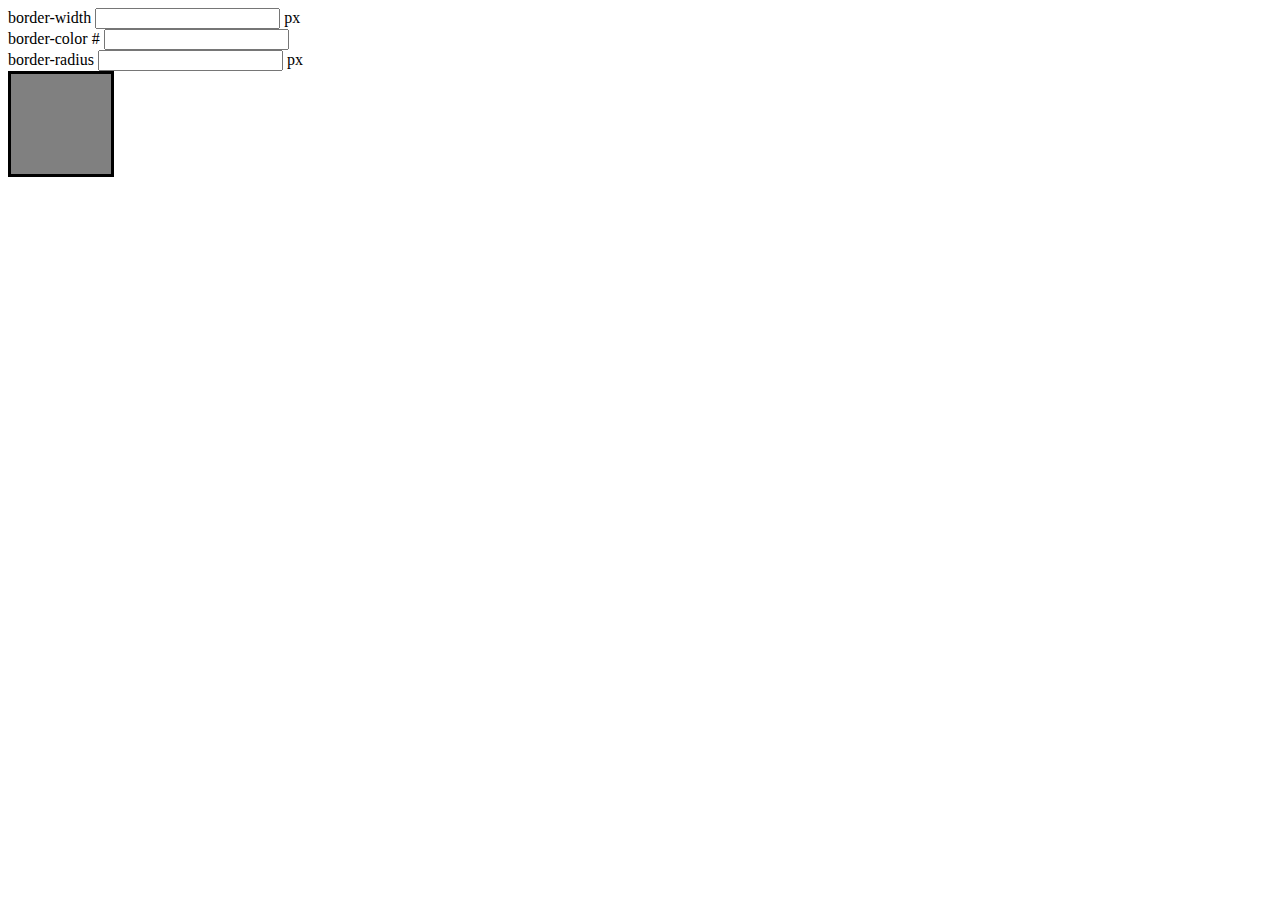
<file: assign1Handout/index.html>
<!doctype html>
<html>

<head>
  <style>
  </style>

  <script
  src="https://code.jquery.com/jquery-3.1.0.js"
      integrity="sha256-slogkvB1K3VOkzAI8QITxV3VzpOnkeNVsKvtkYLMjfk="
    crossorigin="anonymous"></script>

  <script>
    function inputChanged(){
      var x = $("#borderWidth").val() + "px";
      $("#result").css("border-width", x );

      var x = "#" +  $("#borderColor").val();
      $("#result").css("border-color", x );

      var x = $("#borderRadius").val() + "px";
      $("#result").css("border-radius", x );
    }
    
  </script>
</head>

<body>
  <label for='borderWidth'> border-width </label>
  <input onchange='inputChanged()' type='number' id='borderWidth'>
  <span> px </span>
  <br>

  <label for='borderColor'> border-color #</label>
  <input onchange='inputChanged()' type='text' id='borderColor'>
  <br>

  <label for='borderRadius'> border-radius </label>
  <input onchange='inputChanged()' type='number' id='borderRadius'>
  <span> px </span>
  <br>

  <div id='result' style='border-style:solid;height:100px;width:100px;background:gray'> </div>
</body>

</html>
</file>
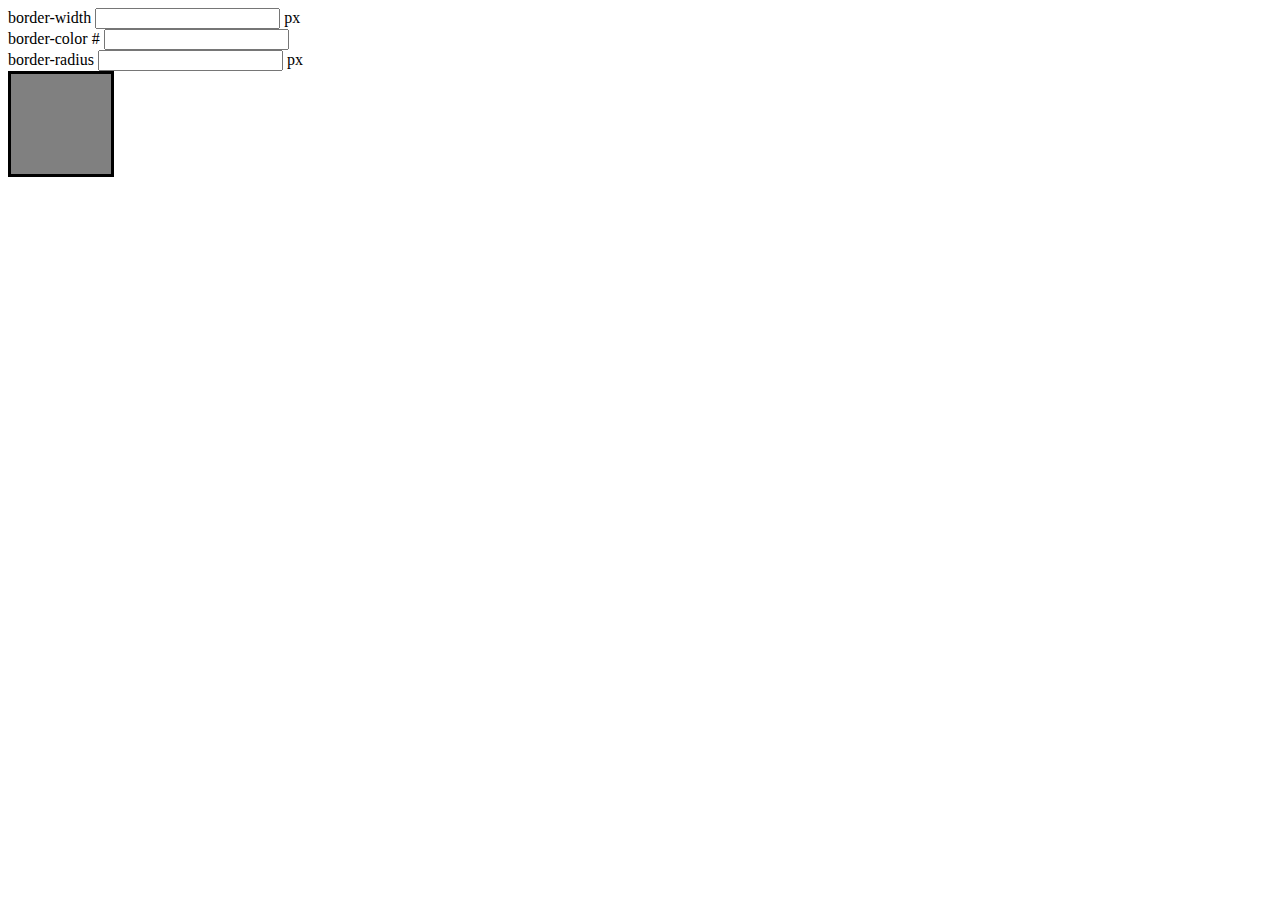
<file: assign1HandoutPureJS/index.html>
<!doctype html>
<html>

<head>
  <style>
  </style>

  <!--
  <script
  src="https://code.jquery.com/jquery-3.1.0.js"
      integrity="sha256-slogkvB1K3VOkzAI8QITxV3VzpOnkeNVsKvtkYLMjfk="
    crossorigin="anonymous"></script>
  -->

  <script>
    function inputChanged(){
      /*var x = $("#borderWidth").val() + "px";
      $("#result").css("border-width", x ); */

      var x = document.getElementById("borderWidth").value + "px"; // get border width
      document.getElementById("result").style.borderWidth = x;

      var x = document.getElementById("borderRadius").value + "px";
      document.getElementById("result").style.borderRadius = x;

      var x = "#" + document.getElementById("borderColor").value;
      document.getElementById("result").style.borderColor = x;
    }
    
  </script>

  <style>
/*
      body{
        background: black;
      }
      */
  </style>
</head>

<body>
  <label for='borderWidth'> border-width </label>
  <input onchange='inputChanged()' type='number' id='borderWidth'>
  <span> px </span>
  <br>

  <label for='borderColor'> border-color #</label>
  <input onchange='inputChanged()' type='text' id='borderColor'>
  <br>

  <label for='borderRadius'> border-radius </label>
  <input onchange='inputChanged()' type='number' id='borderRadius'>
  <span> px </span>
  <br>

  <div id='result' style='border-style:solid;height:100px;width:100px;background:gray'> </div>
</body>

</html>
</file>
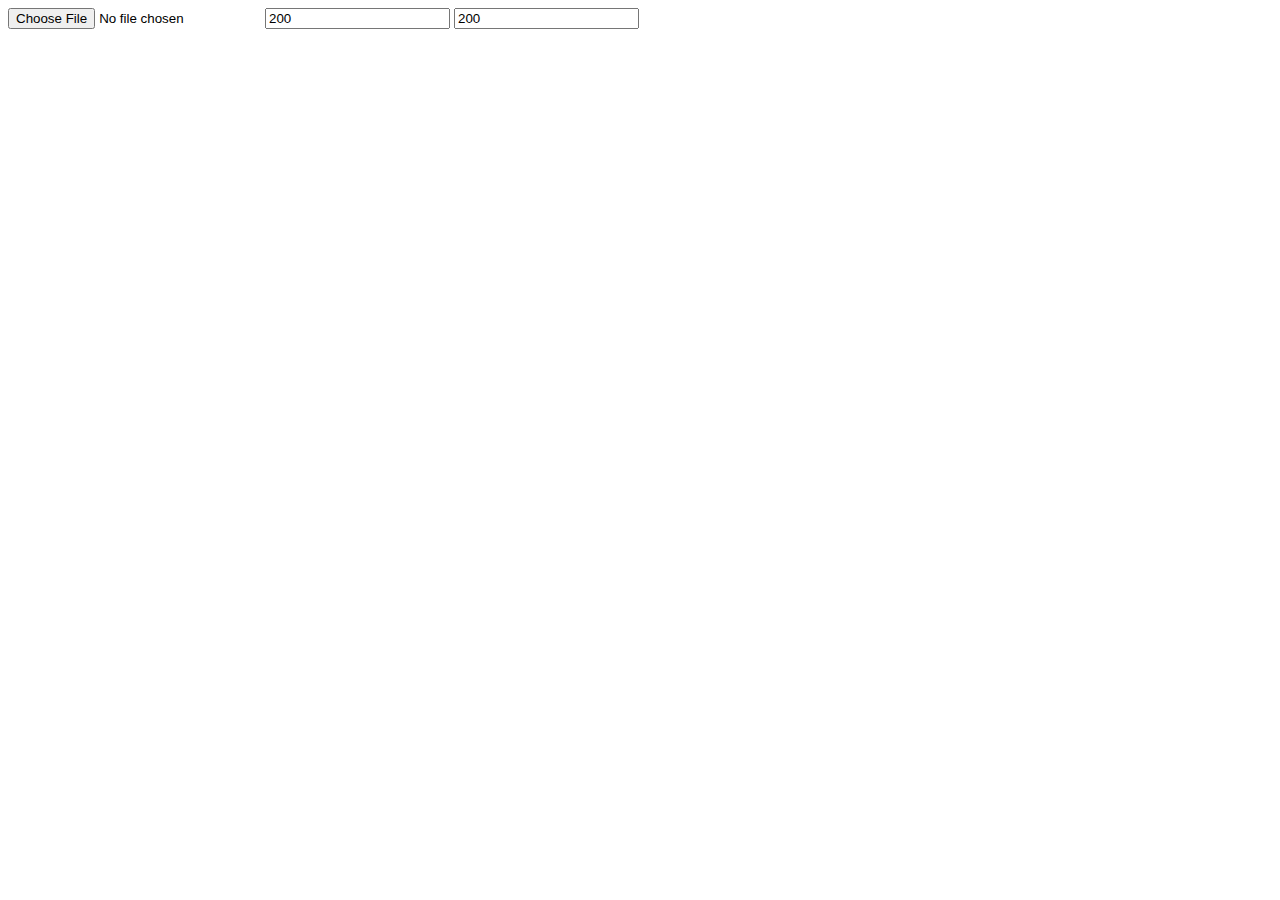
<file: canvas/index.html>
<html>
<head>
<title>
  Image Resizer
</title>
<style>
  #imagePreview{
      display: block;
  }
</style>
<script
  src="https://code.jquery.com/jquery-3.1.1.min.js"
      integrity="sha256-hVVnYaiADRTO2PzUGmuLJr8BLUSjGIZsDYGmIJLv2b8="
    crossorigin="anonymous"></script>

<script>
var MAX_WIDTH = 500;
var MAX_HEIGHT = 500;
var imageUploaded = function()
{
   var file = $('#uploadImage').get(0);
   if(file.files[0].type.split("/")[0].toLowerCase() != "image"){
        alert("Incorrect file type -- Please ensure you are uploading an image file.");
        return;
   }

   MAX_WIDTH = parseFloat(document.getElementById("iWidth").value);
   MAX_HEIGHT = parseFloat(document.getElementById("iHeight").value);

   if ( file.files && file.files[0] && file.files[0].type.split("/")[0].toLowerCase() === "image") {
        var FR = new FileReader();
        FR.onload = function(e) {
            var data = e.target.result;
            var canvas = document.createElement("canvas");
            var img = document.createElement("img");
            img.onload= function(){
                 var width = img.width;
                 var height = img.height;
                 var w2 = MAX_WIDTH;
                 var h2 = MAX_HEIGHT;

                 if (width > height) {
                     if (width > MAX_WIDTH) {
                        w2 = MAX_WIDTH;
                        h2 = height * MAX_WIDTH / width;
                    }
                 } else {
                     if (height > MAX_HEIGHT) {
                        h2 = MAX_HEIGHT;
                        w2 = width * MAX_HEIGHT / height;
                    }
                }
                canvas.width = MAX_WIDTH;
                canvas.height = MAX_HEIGHT;
                var ctx = canvas.getContext("2d");
                ctx.drawImage(img, 0, 0, w2, h2);
                var base64St = canvas.toDataURL("image/png");
                document.getElementById("imagePreview").src = base64St;
                document.getElementById("imagePreview").style.height = MAX_HEIGHT + "px";
                document.getElementById("imagePreview").style.width= MAX_WIDTH + "px";
            }
            img.src = data;
        };  
        FR.readAsDataURL( file.files[0] );
   }
}

</script>

</head>

<body>
  <input type="file" name="uploadImage" id="uploadImage" onchange="imageUploaded()">
  <input type="number" placeholder="Height(px)" id="iHeight" value='200'  onchange="imageUploaded()">
  <input type="number" placeholder="Width(px)" id="iWidth" value='200' onchange="imageUploaded()">
  <img id="imagePreview">
</body>


</html>
</file>
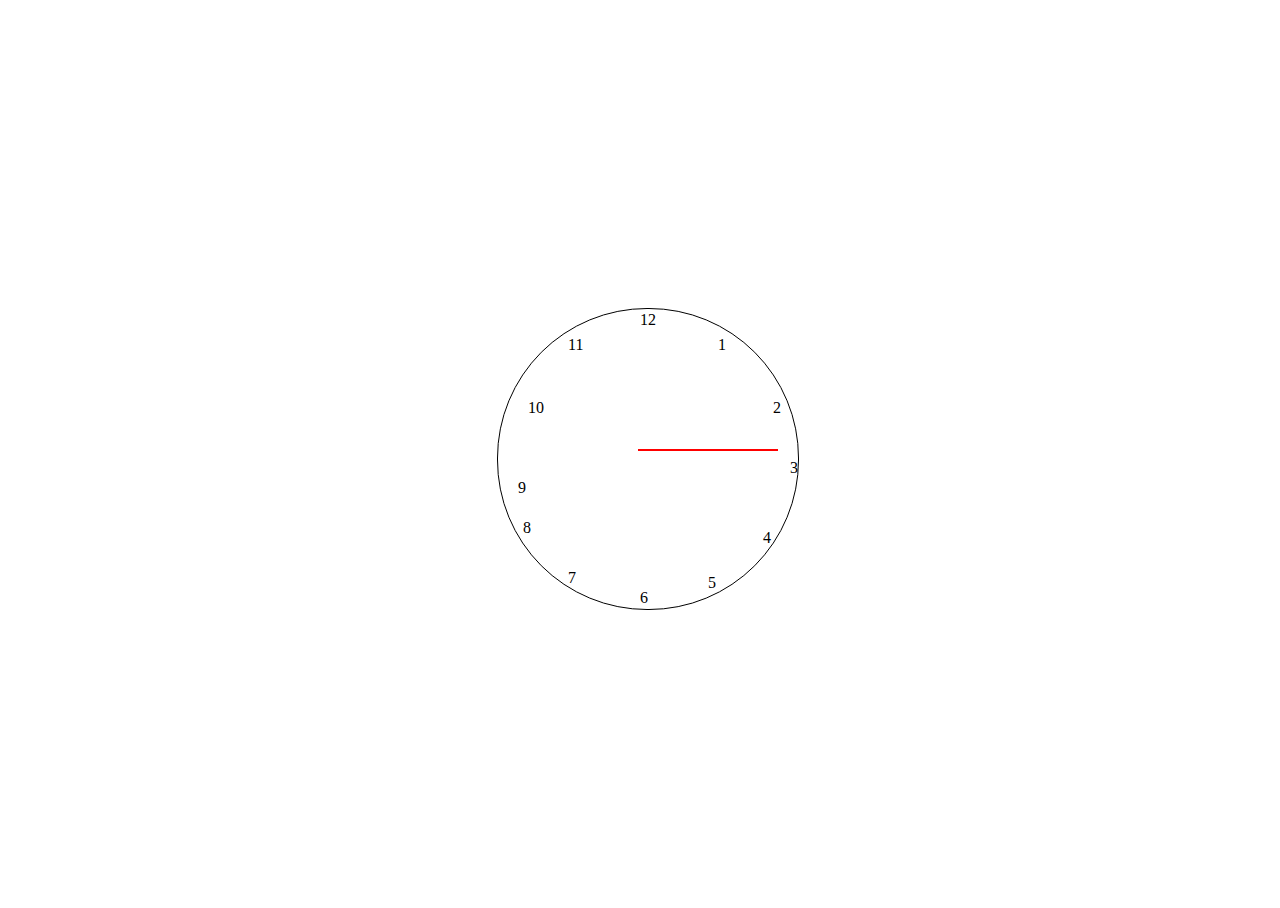
<file: clock/index.html>
<!DOCTYPE html>
<html>
<head>
<style>
body{
  width: 100%;
  height: 100%;
  position: absolute;
}
#clockBox{
    height: 300px;
    width: 300px;
    margin: auto;
    border: 1px solid;
    border-radius: 150px;
}
.num{
  position: absolute;
}
#num12{
    transform: translate(142px, 2px);
}
#num11{
    transform: translate( 70px, 27px);
}
#num10{
    transform: translate(30px, 90px);
}
#num9{
    transform: translate(20px, 170px);
}
#num8{
    transform: translate(25px, 210px);
}
#num7{
    transform: translate(70px, 260px);
}
#num6{
    transform: translate(142px, 280px);
}
#num5{
    transform: translate(210px, 265px);
}
#num4{
    transform: translate(265px, 220px);
}
#num3{
    transform: translate(292px, 150px);
}
#num2{
    transform: translate(275px, 90px);
}
#num1{
    transform: translate(220px, 27px);
}

.hand{
    margin-left: 140px;
    margin-top: 140px;
    transform-origin: 10px 0px;
    position: absolute;
    padding-left: 10px;
}

#hour{
   background: black;
   height: 2px;
   width: 90px;
}

#min{
   background: black;
   height: 2px;
   width: 110px;
}


#sec{
   background: red;
   height: 2px;
   width: 130px;
}


</style>
<script>
  function start(){
    setupScreen();
    setInterval("updateClock()", 1000);
  }
  function setupScreen(){
      document.getElementById("clockBox").style.marginTop = document.getElementsByTagName("body")[0].offsetHeight/2 - 150 + "px";
  }


  function updateClock(){
    var h = new Date().getHours();
    var m = new Date().getMinutes();
    var s = new Date().getSeconds();
    var ampm = "am";
    var daylight = "night";
    if(h > 6 && h < 18){
        daylight = "day";
    }
    if(h > 12){
      ampm = "pm";
      h = h -12;
    }

    var hdeg = (h-3) * 30
    var mdeg = (m-15) * 6;
    var sdeg = (s-15) * 6;

    if(hdeg < 0) hdeg = 360 + hdeg;
    if(mdeg < 0) mdeg = 360 + hdeg;
    if(sdeg < 0) sdeg = 360 + hdeg;

    hdeg += m / 2;

    document.getElementById("hour").style.transform = "rotate(" + hdeg + "deg)";
    document.getElementById("min").style.transform = "rotate(" + mdeg + "deg)";
    document.getElementById("sec").style.transform = "rotate(" + sdeg + "deg)";

  }
</script>
</head>
<body onload='start()'>

<div id='clockBox'>
  <div class='num' id='num1'> 1 </div>
  <div class='num' id='num2'> 2 </div>
  <div class='num' id='num3'> 3 </div>
  <div class='num' id='num4'> 4 </div>
  <div class='num' id='num5'> 5 </div>
  <div class='num' id='num6'> 6 </div>
  <div class='num' id='num7'> 7 </div>
  <div class='num' id='num8'> 8 </div>
  <div class='num' id='num9'> 9 </div>
  <div class='num' id='num10'> 10 </div>
  <div class='num' id='num11'> 11 </div>
  <div class='num' id='num12'> 12 </div>

  <div class='hand' id='hour'> </div>
  <div class='hand' id='min'> </div>
  <div class='hand' id='sec'> </div>

</div>

</body>
</html>
</file>
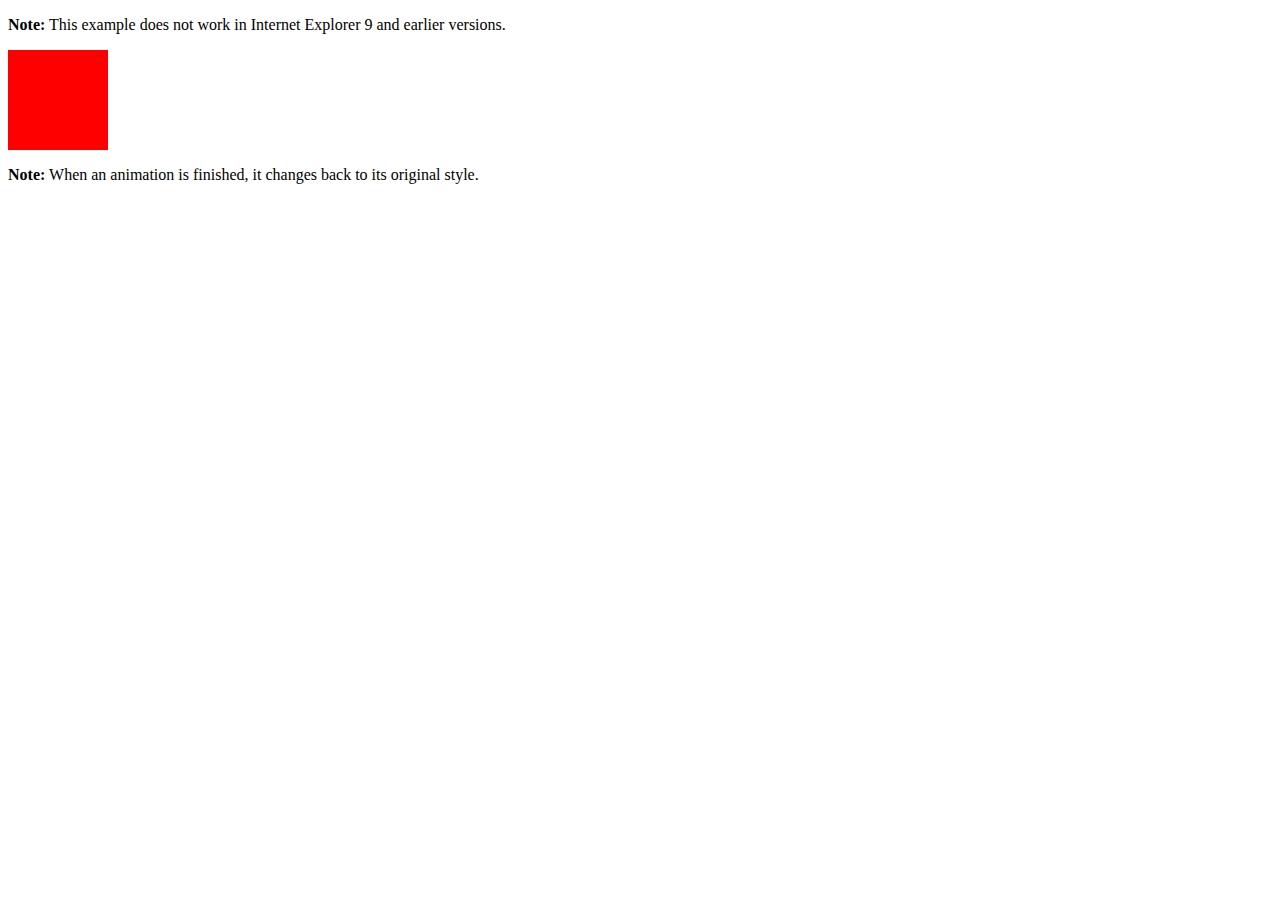
<file: css3Animations/index.html>
<!DOCTYPE html>
<html>
<head>
<style>
div {
    width: 100px;
    height: 100px;
    background-color: red;
/*    animation-name: example; */
    animation-duration: 3s;
    animation-iteration-count:infinite;
}


/* Standard syntax */
@keyframes example {
    0% {background-color: red;}
    50% {background-color: yellow;}
    100% {background-color: red;}
}
</style>
</head>
<body>

<p><b>Note:</b> This example does not work in Internet Explorer 9 and earlier versions.</p>

<div id='box'></div>

<p><b>Note:</b> When an animation is finished, it changes back to its original style.</p>

</body>
</html>
</file>
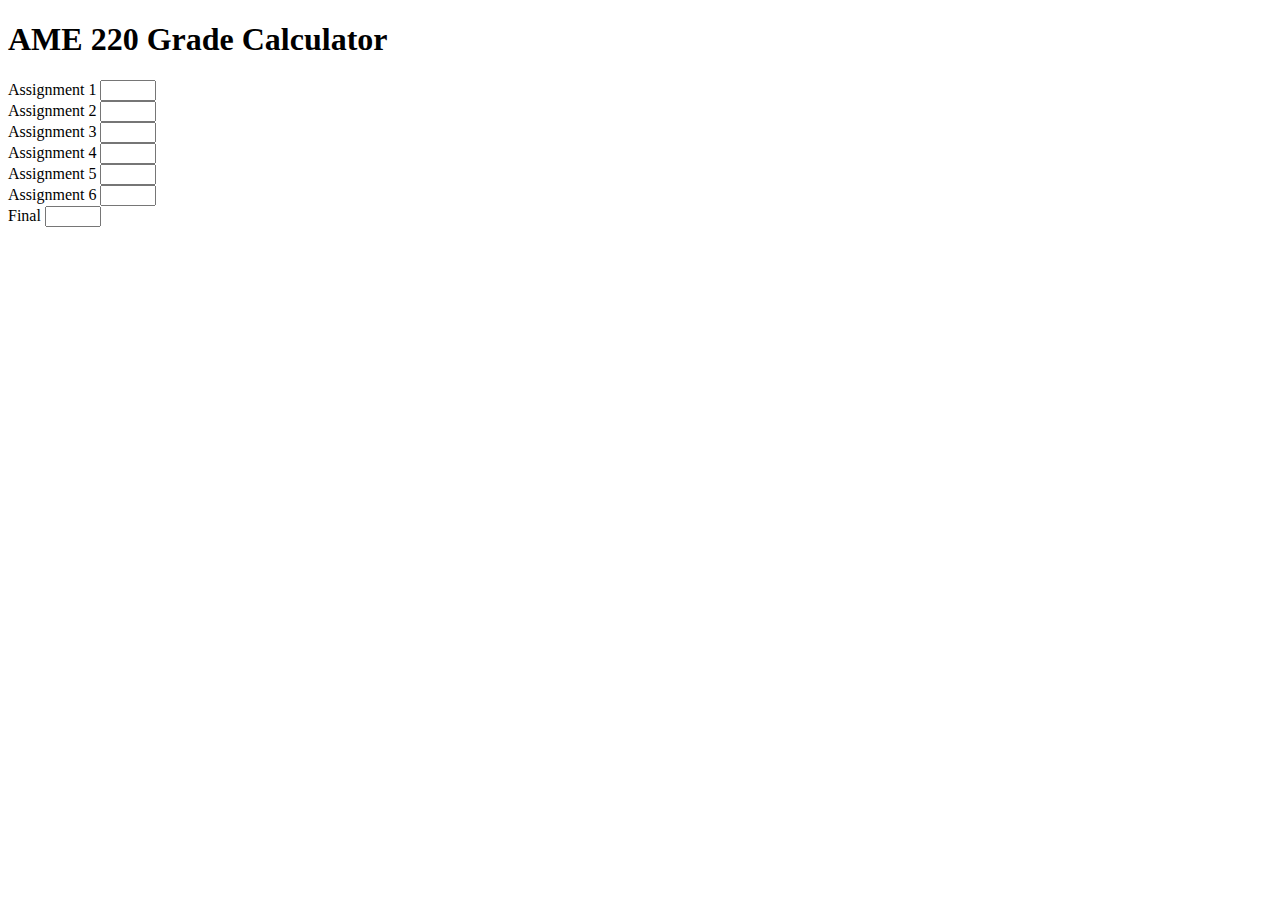
<file: gradeCalc/index.html>
<!doctype html>
<html>
<head>
<style>

</style>

<script>
var getGradeIE = function(T)
{
    if(T >= 97){
      return "A+";
    }
    else if(T >= 93){
        return "A";
    }
    else if(T >= 90){
        return "A-";
    }
    else if(T >= 87){
        return "B+";
    }
    else if(T >= 83){
        return "B";
    }
    else if(T >= 80){
        return "B-";
    }
    else if(T >= 77){
        return "C+";
    }
    else if(T >= 70){
        return "C";
    }
    else if(T >= 60){
        return "D";
    }
    else{
        return "E";
    }
}


var getGrade = function(T)
{
    if(T >= 97){
      return "A+";
    }
    else{
      if(T >= 93){
        return "A";
      }
      else{
        if(T >= 90){
          return "A-";
        }
        else{
          if(T >= 87){
            return "B+";
          }
          else{
            if(T >= 83){
              return "B";
            }
            else{
              if(T >= 80){
                return "B-";
              }
              else{
                if(T >= 77){
                  return "C+";
                }
                else{
                  if(T >= 70){
                    return "C";
                  }
                  else{
                    if(T >= 60){
                      return "D";
                    }
                    else{
                      return "E";
                    }
                  }
                }
              }
            }
          }
        }
      }
    }
}

var calcResult = function(){
  var total = 0;

  if(!isNaN(parseFloat(document.getElementById("a1").value)))
    total += parseFloat(document.getElementById("a1").value);

  if(!isNaN(parseFloat(document.getElementById("a2").value)))
    total += parseFloat(document.getElementById("a2").value);

  if(!isNaN(parseFloat(document.getElementById("a3").value)))
    total += parseFloat(document.getElementById("a3").value);

  if(!isNaN(parseFloat(document.getElementById("a4").value)))
    total += parseFloat(document.getElementById("a4").value);

  if(!isNaN(parseFloat(document.getElementById("a5").value)))
    total += parseFloat(document.getElementById("a5").value);

  if(!isNaN(parseFloat(document.getElementById("a6").value)))
    total += parseFloat(document.getElementById("a6").value);

  if(!isNaN(parseFloat(document.getElementById("aF").value)))
    total += parseFloat(document.getElementById("aF").value);
  
  document.getElementById("result").innerHTML = "Total: " + total.toString() + "<br> Grade: " + getGradeIE(total);
}
</script>

</head>


<body>
<h1> AME 220 Grade Calculator </h1>

<label for='a1'> Assignment 1 </label>
<input id='a1' max='15' min='0' type='number' onchange='calcResult()'>
<br>

<label for='a2'> Assignment 2 </label>
<input id='a2' max='15' min='0' type='number' onchange='calcResult()'>
<br>

<label for='a3'> Assignment 3 </label>
<input id='a3' max='15' min='0' type='number' onchange='calcResult()'>
<br>

<label for='a4'> Assignment 4 </label>
<input id='a4' max='15' min='0' type='number' onchange='calcResult()'>
<br>

<label for='a5'> Assignment 5 </label>
<input id='a5' max='20' min='0' type='number' onchange='calcResult()'>
<br>

<label for='a6'> Assignment 6 </label>
<input id='a6' max='20' min='0' type='number' onchange='calcResult()'>
<br>

<label for='aF'> Final </label>
<input id='aF' max='10' min='0' type='number' onchange='calcResult()'>
<br>

<div id='result'> </div>
</body>

</html>
</file>
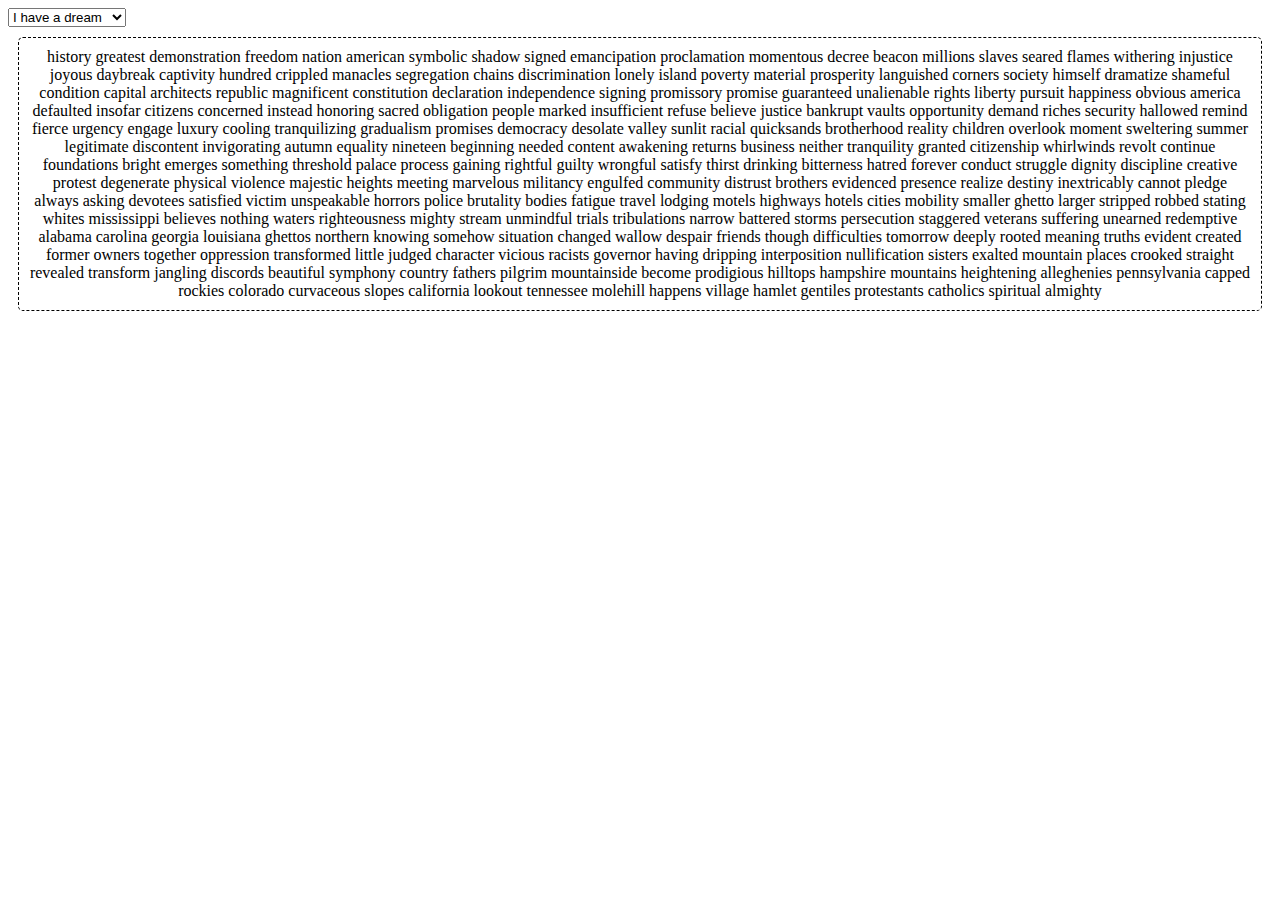
<file: wordcount/public/index.html>
<!DOCTYPE html>
<html>
<head>
  <title> Word Cloud </title>
  <script src="jquery-2.1.3.js"></script>
  <script src='script.js'> </script>
  <script>
  var allWords = null;
  var wordCount = {};
    var getCloudMU = function(data)
    {
      var result = "";
      //write code here
       wordCount = {};theWords = []; allWords = data.match(/\b\w+\b/g);   //get all words in the document
 
        for(var i = 0; i < allWords.length; i = i + 1){
          allWords[i] = allWords[i].toLowerCase();
          var word = allWords[i];
          if(word.length>5){
            if(wordCount[word]){
              wordCount[word] = wordCount[word]+1;
            }
            else{
              wordCount[word] = 1;
            }
          }
        }

     var theWords = Object.keys(wordCount); // all words over 5 characters 
     var result = "";

      for(var i = 0; i < theWords.length; i = i + 1){
          result = result + " " + theWords[i];
      }
      return result;
    }
    var getCloud = function()
    {
      var userInput = document.getElementById("choice").value;
      var url = "./" + userInput;
      var callback = function(data){
        var res = data;
        document.getElementById("result").innerHTML = getCloudMU(data);
      }
      loadURL(url, callback);
    }
  </script>
  <style>
  .cloud{
      text-align: center;
      margin: 10px;
      padding: 10px;
      border-radius: 5px;
      border: dashed 1px;
  }
  </style>
</head>

<body onload='getCloud()'> 
  <select id='choice' onchange='getCloud()'>
    <option value='dream.txt'> I have a dream </option>
    <option value='sense.txt'> Common Sense</option>
  </select>
  <div id='result' class='cloud'> </div>
</body>
</html>
</file>
